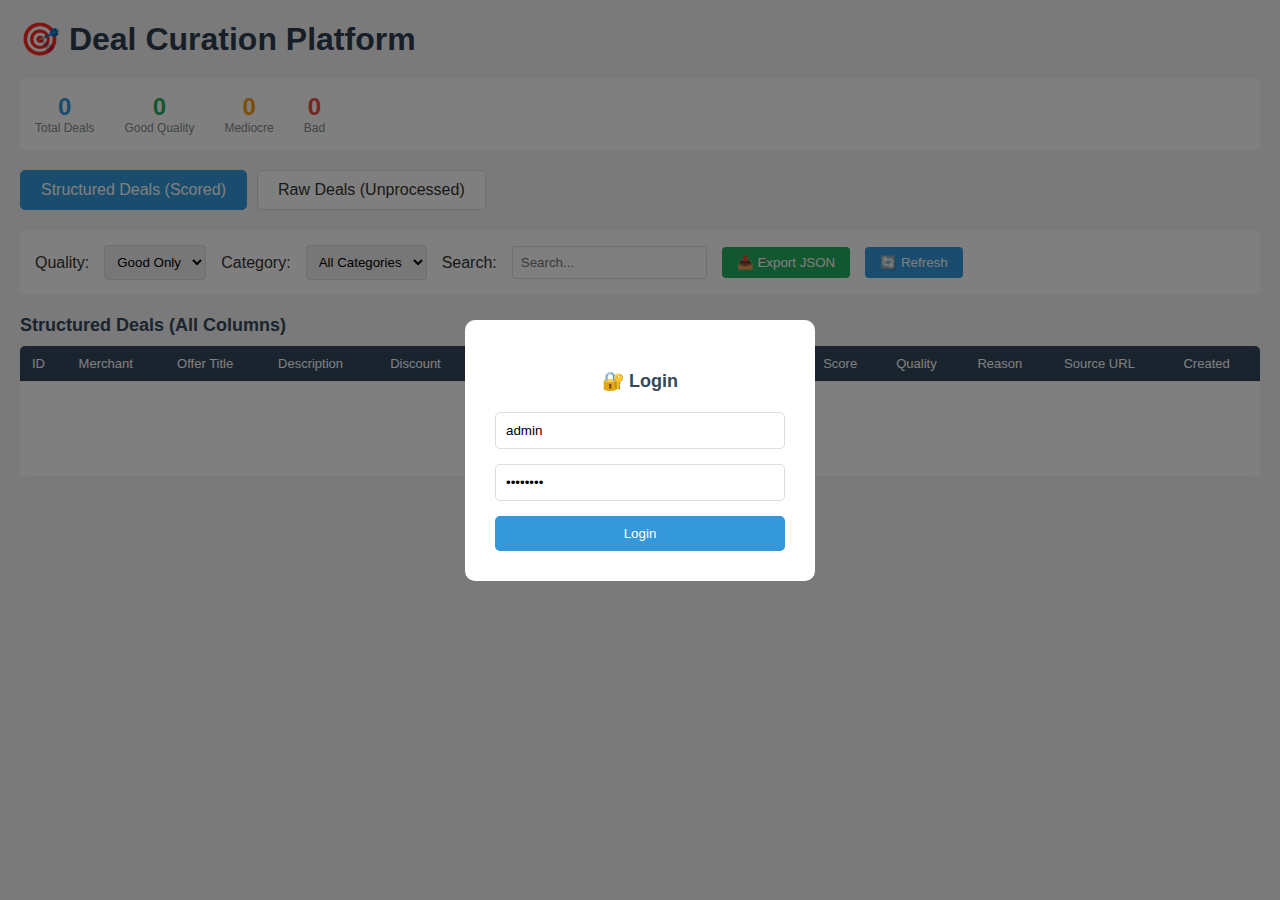
<file: frontend/index.html>
<!DOCTYPE html>
<html lang="en">
<head>
    <meta charset="UTF-8">
    <meta name="viewport" content="width=device-width, initial-scale=1.0">
    <title>Deal Curation - Data View</title>
    <style>
        * { margin: 0; padding: 0; box-sizing: border-box; }
        body {
            font-family: -apple-system, BlinkMacSystemFont, 'Segoe UI', sans-serif;
            background: #f5f5f5;
            color: #333;
            padding: 20px;
        }
        h1 { margin-bottom: 20px; color: #2c3e50; }
        h2 { margin: 20px 0 10px; color: #34495e; font-size: 18px; }
        
        .tabs {
            display: flex;
            gap: 10px;
            margin-bottom: 20px;
        }
        .tab {
            padding: 10px 20px;
            background: #fff;
            border: 1px solid #ddd;
            cursor: pointer;
            border-radius: 5px;
        }
        .tab.active {
            background: #3498db;
            color: white;
            border-color: #3498db;
        }
        
        .filters {
            background: white;
            padding: 15px;
            margin-bottom: 20px;
            border-radius: 5px;
            display: flex;
            gap: 15px;
            flex-wrap: wrap;
            align-items: center;
        }
        .filters label { font-weight: 500; }
        .filters select, .filters input {
            padding: 8px;
            border: 1px solid #ddd;
            border-radius: 4px;
        }
        
        .stats {
            background: white;
            padding: 15px;
            margin-bottom: 20px;
            border-radius: 5px;
            display: flex;
            gap: 30px;
        }
        .stat { text-align: center; }
        .stat-value { font-size: 24px; font-weight: bold; color: #3498db; }
        .stat-label { font-size: 12px; color: #7f8c8d; }
        
        table {
            width: 100%;
            background: white;
            border-radius: 5px;
            overflow: hidden;
            border-collapse: collapse;
        }
        th, td {
            padding: 10px 12px;
            text-align: left;
            border-bottom: 1px solid #eee;
            font-size: 13px;
        }
        th {
            background: #34495e;
            color: white;
            font-weight: 500;
            position: sticky;
            top: 0;
        }
        tr:hover { background: #f8f9fa; }
        
        .badge {
            padding: 3px 8px;
            border-radius: 3px;
            font-size: 11px;
            font-weight: 500;
        }
        .badge-good { background: #27ae60; color: white; }
        .badge-mediocre { background: #f39c12; color: white; }
        .badge-bad { background: #e74c3c; color: white; }
        .badge-dining { background: #e743c3; color: white; }
        .badge-shopping { background: #9b59b6; color: white; }
        .badge-lifestyle { background: #1abc9c; color: white; }
        .badge-travel { background: #3498db; color: white; }
        .badge-other { background: #95a5a6; color: white; }
        
        .table-container {
            overflow-x: auto;
            max-height: 70vh;
            overflow-y: auto;
        }
        
        .login-overlay {
            position: fixed;
            top: 0;
            left: 0;
            right: 0;
            bottom: 0;
            background: rgba(0,0,0,0.5);
            display: flex;
            justify-content: center;
            align-items: center;
            z-index: 1000;
        }
        .login-box {
            background: white;
            padding: 30px;
            border-radius: 10px;
            width: 350px;
        }
        .login-box h2 { margin-bottom: 20px; text-align: center; }
        .login-box input {
            width: 100%;
            padding: 10px;
            margin-bottom: 15px;
            border: 1px solid #ddd;
            border-radius: 5px;
        }
        .login-box button {
            width: 100%;
            padding: 10px;
            background: #3498db;
            color: white;
            border: none;
            border-radius: 5px;
            cursor: pointer;
        }
        .error { color: #e74c3c; text-align: center; margin-top: 10px; }
        
        .hidden { display: none; }
        .loading { text-align: center; padding: 40px; color: #7f8c8d; }
    </style>
</head>
<body>
    <div id="loginOverlay" class="login-overlay">
        <div class="login-box">
            <h2>🔐 Login</h2>
            <input type="text" id="username" placeholder="Username" value="admin">
            <input type="password" id="password" placeholder="Password" value="admin123">
            <button onclick="login()">Login</button>
            <p class="error hidden" id="loginError"></p>
        </div>
    </div>

    <h1>🎯 Deal Curation Platform</h1>
    
    <div class="stats" id="stats">
        <div class="stat">
            <div class="stat-value" id="totalDeals">0</div>
            <div class="stat-label">Total Deals</div>
        </div>
        <div class="stat">
            <div class="stat-value" id="goodDeals" style="color:#27ae60">0</div>
            <div class="stat-label">Good Quality</div>
        </div>
        <div class="stat">
            <div class="stat-value" id="mediocreDeals" style="color:#f39c12">0</div>
            <div class="stat-label">Mediocre</div>
        </div>
        <div class="stat">
            <div class="stat-value" id="badDeals" style="color:#e74c3c">0</div>
            <div class="stat-label">Bad</div>
        </div>
    </div>
    
    <div class="tabs">
        <div class="tab active" onclick="showTab('structured')">Structured Deals (Scored)</div>
        <div class="tab" onclick="showTab('raw')">Raw Deals (Unprocessed)</div>
    </div>
    
    <div class="filters">
        <label>Quality:</label>
        <select id="qualityFilter" onchange="loadData()">
            <option value="">All</option>
            <option value="good" selected>Good Only</option>
            <option value="mediocre">Mediocre</option>
            <option value="bad">Bad</option>
        </select>
        
        <label>Category:</label>
        <select id="categoryFilter" onchange="loadData()">
            <option value="">All Categories</option>
            <option value="dining">Dining</option>
            <option value="shopping">Shopping</option>
            <option value="lifestyle">Lifestyle</option>
            <option value="travel">Travel</option>
            <option value="other">Other</option>
        </select>
        
        <label>Search:</label>
        <input type="text" id="searchFilter" placeholder="Search..." onkeyup="loadData()">
        
        <button onclick="exportData()" style="padding:8px 15px;background:#27ae60;color:white;border:none;border-radius:4px;cursor:pointer;">📥 Export JSON</button>
        <button onclick="loadData()" style="padding:8px 15px;background:#3498db;color:white;border:none;border-radius:4px;cursor:pointer;">🔄 Refresh</button>
    </div>
    
    <div id="structuredTab">
        <h2>Structured Deals (All Columns)</h2>
        <div class="table-container">
            <table id="structuredTable">
                <thead>
                    <tr>
                        <th>ID</th>
                        <th>Merchant</th>
                        <th>Offer Title</th>
                        <th>Description</th>
                        <th>Discount</th>
                        <th>Type</th>
                        <th>Category</th>
                        <th>Valid Until</th>
                        <th>Cards</th>
                        <th>Score</th>
                        <th>Quality</th>
                        <th>Reason</th>
                        <th>Source URL</th>
                        <th>Created</th>
                    </tr>
                </thead>
                <tbody id="structuredBody">
                    <tr><td colspan="14" class="loading">Loading...</td></tr>
                </tbody>
            </table>
        </div>
    </div>
    
    <div id="rawTab" class="hidden">
        <h2>Raw Deals (Unprocessed)</h2>
        <div class="table-container">
            <table id="rawTable">
                <thead>
                    <tr>
                        <th>ID</th>
                        <th>Source</th>
                        <th>Raw Title</th>
                        <th>Raw Merchant</th>
                        <th>Raw Discount</th>
                        <th>Raw Validity</th>
                        <th>Raw Description</th>
                        <th>Status</th>
                        <th>URL</th>
                        <th>Scraped At</th>
                    </tr>
                </thead>
                <tbody id="rawBody">
                    <tr><td colspan="10" class="loading">Loading...</td></tr>
                </tbody>
            </table>
        </div>
    </div>

    <script src="config.js"></script>
    <script>
        let token = localStorage.getItem('deal_curator_token');
        let allDeals = [];
        let allRatings = {};
        let currentTab = 'structured';
        
        async function api(endpoint, options = {}) {
            const headers = {
                'ngrok-skip-browser-warning': 'true',
                ...(token && { 'Authorization': `Bearer ${token}` })
            };
            try {
                const res = await fetch(CONFIG.API_BASE + endpoint, { ...options, headers });
                if (res.status === 401) {
                    document.getElementById('loginOverlay').classList.remove('hidden');
                    return null;
                }
                return await res.json();
            } catch (e) {
                console.error('API Error:', e);
                return null;
            }
        }
        
        async function login() {
            const username = document.getElementById('username').value;
            const password = document.getElementById('password').value;
            
            const formData = new FormData();
            formData.append('username', username);
            formData.append('password', password);
            
            const res = await fetch(CONFIG.API_BASE + '/auth/login', {
                method: 'POST',
                headers: { 'ngrok-skip-browser-warning': 'true' },
                body: formData
            });
            
            const data = await res.json();
            if (res.ok) {
                token = data.access_token;
                localStorage.setItem('deal_curator_token', token);
                document.getElementById('loginOverlay').classList.add('hidden');
                loadData();
                loadStats();
            } else {
                document.getElementById('loginError').textContent = data.detail || 'Login failed';
                document.getElementById('loginError').classList.remove('hidden');
            }
        }
        
        function showTab(tab) {
            currentTab = tab;
            document.querySelectorAll('.tab').forEach(t => t.classList.remove('active'));
            document.querySelector(`.tab:nth-child(${tab === 'structured' ? 1 : 2})`).classList.add('active');
            document.getElementById('structuredTab').classList.toggle('hidden', tab !== 'structured');
            document.getElementById('rawTab').classList.toggle('hidden', tab !== 'raw');
            loadData();
        }
        
        async function loadStats() {
            const stats = await api('/dashboard/stats');
            if (stats) {
                document.getElementById('totalDeals').textContent = stats.total_structured;
                document.getElementById('goodDeals').textContent = stats.good_deals;
            }
            
            const ratings = await api('/ratings/stats');
            if (ratings) {
                document.getElementById('mediocreDeals').textContent = ratings.mediocre;
                document.getElementById('badDeals').textContent = ratings.bad;
                document.getElementById('goodDeals').textContent = ratings.good;
            }
        }
        
        async function loadData() {
            if (currentTab === 'structured') {
                await loadStructuredDeals();
            } else {
                await loadRawDeals();
            }
        }
        
        async function loadStructuredDeals() {
            const quality = document.getElementById('qualityFilter').value;
            const category = document.getElementById('categoryFilter').value;
            const search = document.getElementById('searchFilter').value;
            
            let url = `/deals/?limit=500`;
            if (category) url += `&category=${category}`;
            if (search) url += `&search=${encodeURIComponent(search)}`;
            
            const data = await api(url);
            const tbody = document.getElementById('structuredBody');
            
            if (!data || !data.deals) {
                tbody.innerHTML = '<tr><td colspan="14">No data</td></tr>';
                return;
            }
            
            let deals = data.deals;
            
            // Get ratings for all deals
            for (const deal of deals) {
                if (!allRatings[deal.id]) {
                    const rating = await api(`/ratings/deals/${deal.id}/rating`);
                    allRatings[deal.id] = rating;
                }
            }
            
            // Filter by quality
            if (quality) {
                deals = deals.filter(d => allRatings[d.id]?.quality_score === quality);
            }
            
            if (deals.length === 0) {
                tbody.innerHTML = '<tr><td colspan="14">No deals found</td></tr>';
                return;
            }
            
            tbody.innerHTML = deals.map(d => {
                const r = allRatings[d.id] || {};
                const badgeClass = `badge-${r.quality_score || 'other'}`;
                const catClass = `badge-${d.category || 'other'}`;
                
                return `<tr>
                    <td>${d.id}</td>
                    <td><strong>${d.merchant_name || 'N/A'}</strong></td>
                    <td>${d.offer_title || 'N/A'}</td>
                    <td style="max-width:200px;overflow:hidden;text-overflow:ellipsis">${d.description || 'N/A'}</td>
                    <td><strong style="color:#27ae60">${d.discount_value || 'N/A'}</strong></td>
                    <td>${d.discount_type || 'N/A'}</td>
                    <td><span class="badge ${catClass}">${d.category || 'other'}</span></td>
                    <td>${d.valid_until || 'N/A'}</td>
                    <td style="max-width:150px;overflow:hidden">${d.applicable_cards || 'N/A'}</td>
                    <td><strong>${r.llm_score || '-'}/10</strong></td>
                    <td><span class="badge ${badgeClass}">${r.quality_score || 'N/A'}</span></td>
                    <td style="max-width:200px;overflow:hidden">${r.reason || '-'}</td>
                    <td style="max-width:150px;overflow:hidden"><a href="${d.source_url}" target="_blank">Link</a></td>
                    <td>${d.created_at ? d.created_at.split('T')[0] : 'N/A'}</td>
                </tr>`;
            }).join('');
        }
        
        async function loadRawDeals() {
            const data = await api('/raw-deals/?limit=500');
            const tbody = document.getElementById('rawBody');
            
            if (!data || !data.deals) {
                tbody.innerHTML = '<tr><td colspan="10">No data</td></tr>';
                return;
            }
            
            tbody.innerHTML = data.deals.map(d => {
                const statusClass = `badge-${d.status === 'processed' ? 'good' : d.status}`;
                return `<tr>
                    <td>${d.id}</td>
                    <td>${d.source_name || 'N/A'}</td>
                    <td>${d.raw_title || 'N/A'}</td>
                    <td>${d.raw_merchant || 'N/A'}</td>
                    <td>${d.raw_discount || 'N/A'}</td>
                    <td>${d.raw_validity || 'N/A'}</td>
                    <td style="max-width:200px;overflow:hidden">${d.raw_description || 'N/A'}</td>
                    <td><span class="badge ${statusClass}">${d.status}</span></td>
                    <td style="max-width:100px;overflow:hidden"><a href="${d.scraped_url}" target="_blank">Link</a></td>
                    <td>${d.scraped_at ? d.scraped_at.split('T')[0] : 'N/A'}</td>
                </tr>`;
            }).join('');
        }
        
        async function exportData() {
            const data = await api('/deals/export/');
            if (data) {
                const blob = new Blob([JSON.stringify(data, null, 2)], { type: 'application/json' });
                const url = URL.createObjectURL(blob);
                const a = document.createElement('a');
                a.href = url;
                a.download = `deals-export-${Date.now()}.json`;
                a.click();
            }
        }
        
        // Init
        if (token) {
            document.getElementById('loginOverlay').classList.add('hidden');
            loadStats();
            loadData();
        }
    </script>
</body>
</html>
</file>
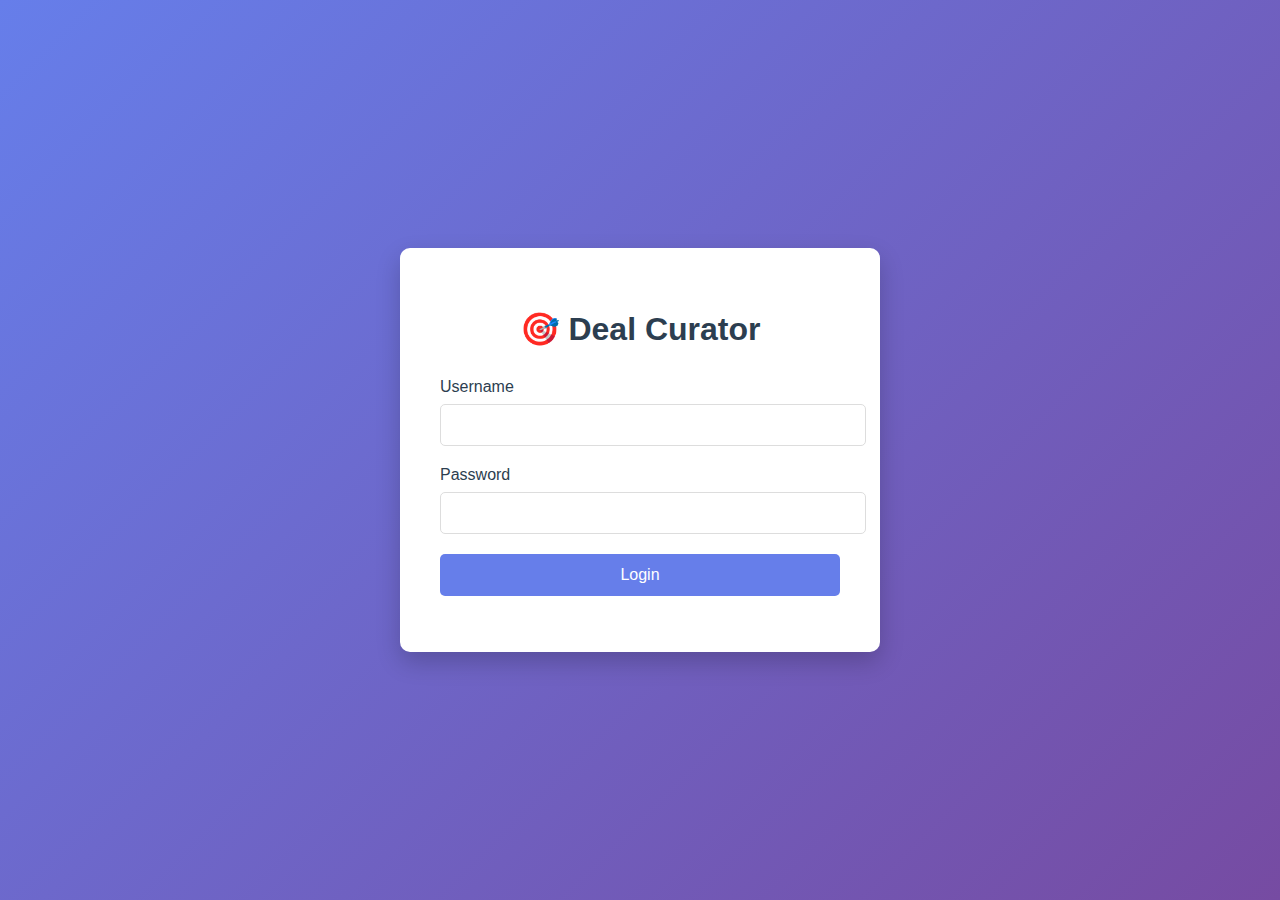
<file: templates/login.html>
<!DOCTYPE html>
<html lang="en">
<head>
    <meta charset="UTF-8">
    <meta name="viewport" content="width=device-width, initial-scale=1.0">
    <title>Login - Deal Curation Platform</title>
    <style>
        body {
            font-family: -apple-system, BlinkMacSystemFont, 'Segoe UI', Roboto, Oxygen, Ubuntu, Cantarell, sans-serif;
            background: linear-gradient(135deg, #667eea 0%, #764ba2 100%);
            display: flex;
            justify-content: center;
            align-items: center;
            height: 100vh;
            margin: 0;
        }
        .login-box {
            background: white;
            padding: 40px;
            border-radius: 10px;
            box-shadow: 0 10px 25px rgba(0,0,0,0.2);
            width: 100%;
            max-width: 400px;
        }
        h1 {
            text-align: center;
            margin-bottom: 30px;
            color: #2c3e50;
        }
        .form-group {
            margin-bottom: 20px;
        }
        label {
            display: block;
            margin-bottom: 8px;
            font-weight: 500;
            color: #2c3e50;
        }
        input {
            width: 100%;
            padding: 12px;
            border: 1px solid #ddd;
            border-radius: 5px;
            font-size: 14px;
        }
        input:focus {
            outline: none;
            border-color: #667eea;
        }
        button {
            width: 100%;
            padding: 12px;
            background: #667eea;
            color: white;
            border: none;
            border-radius: 5px;
            font-size: 16px;
            cursor: pointer;
            transition: background 0.3s;
        }
        button:hover {
            background: #5549c9;
        }
        .error {
            color: #e74c3c;
            text-align: center;
            margin-top: 15px;
        }
    </style>
</head>
<body>
    <div class="login-box">
        <h1>🎯 Deal Curator</h1>
        <form id="loginForm">
            <div class="form-group">
                <label for="username">Username</label>
                <input type="text" id="username" required>
            </div>
            <div class="form-group">
                <label for="password">Password</label>
                <input type="password" id="password" required>
            </div>
            <button type="submit">Login</button>
        </form>
        <p class="error" id="errorMsg"></p>
    </div>

    <script>
        document.getElementById('loginForm').addEventListener('submit', async (e) => {
            e.preventDefault();
            const username = document.getElementById('username').value;
            const password = document.getElementById('password').value;
            const errorMsg = document.getElementById('errorMsg');
            
            try {
                const formData = new FormData();
                formData.append('username', username);
                formData.append('password', password);
                
                const response = await fetch('/api/auth/login', {
                    method: 'POST',
                    body: formData
                });
                
                const data = await response.json();
                
                if (response.ok) {
                    localStorage.setItem('token', data.access_token);
                    window.location.href = '/dashboard';
                } else {
                    errorMsg.textContent = data.detail || 'Login failed';
                }
            } catch (error) {
                errorMsg.textContent = 'Connection error';
            }
        });
    </script>
</body>
</html>
</file>
